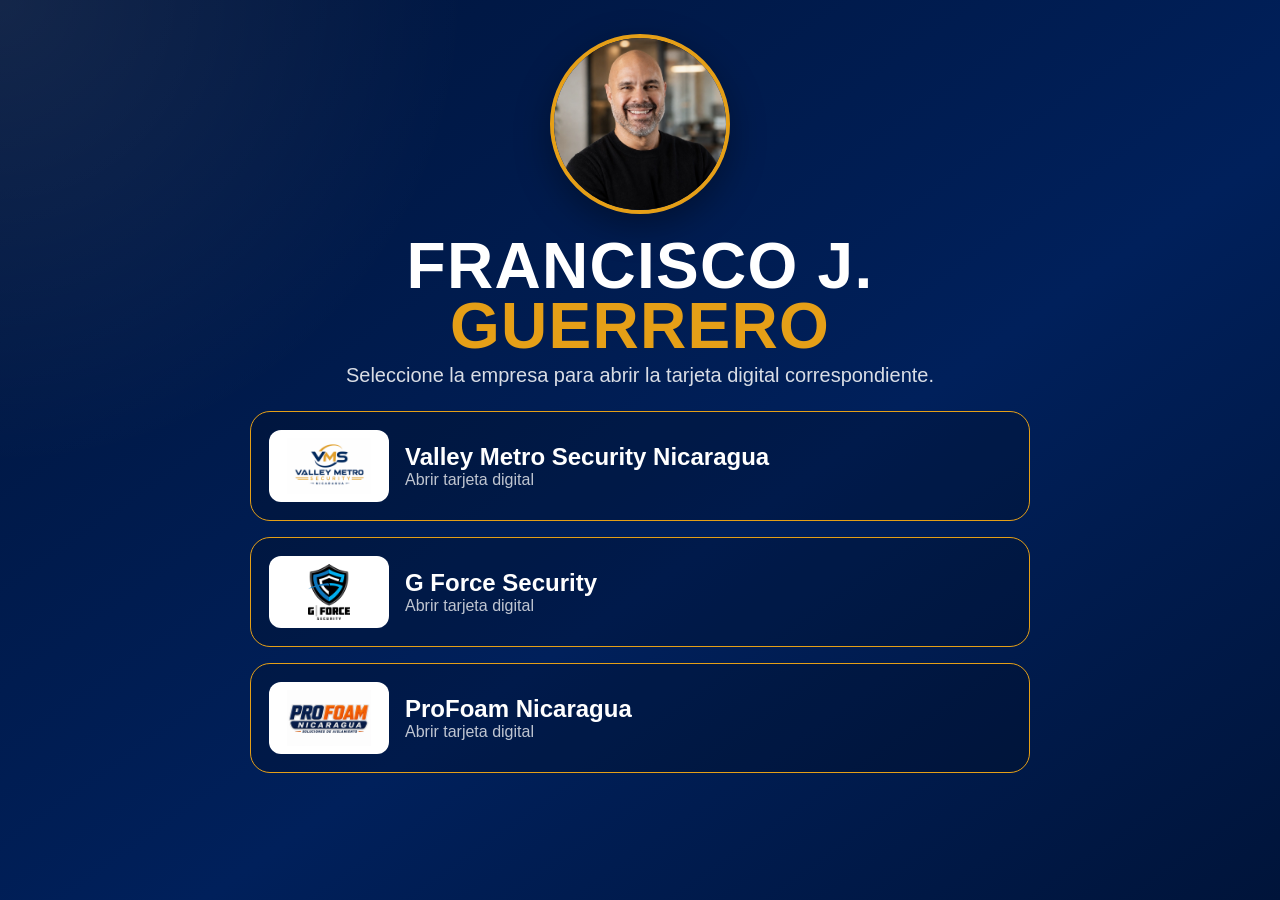
<file: index.html>
<!doctype html>
<html lang="es"><head><meta charset="utf-8"><meta name="viewport" content="width=device-width, initial-scale=1"><title>Francisco J. Guerrero | Contacto Ejecutivo</title><link rel="stylesheet" href="style.css"></head>
<body><main class="page"><section class="home">
<img class="portrait" src="assets/francisco.jpg" alt="Francisco J. Guerrero">
<h1>Francisco J.<span>Guerrero</span></h1>
<p>Seleccione la empresa para abrir la tarjeta digital correspondiente.</p>
<div class="company-grid"><a class="company-card" href="valleymetro/"><img src="assets/valleymetro-logo.png" alt="Valley Metro Security Nicaragua"><div><strong>Valley Metro Security Nicaragua</strong><span>Abrir tarjeta digital</span></div></a>
<a class="company-card" href="gforce/"><img src="assets/gforce-logo.png" alt="G Force Security"><div><strong>G Force Security</strong><span>Abrir tarjeta digital</span></div></a>
<a class="company-card" href="profoam/"><img src="assets/profoam-logo.jpg" alt="ProFoam Nicaragua"><div><strong>ProFoam Nicaragua</strong><span>Abrir tarjeta digital</span></div></a></div>
</section></main></body></html>
</file>
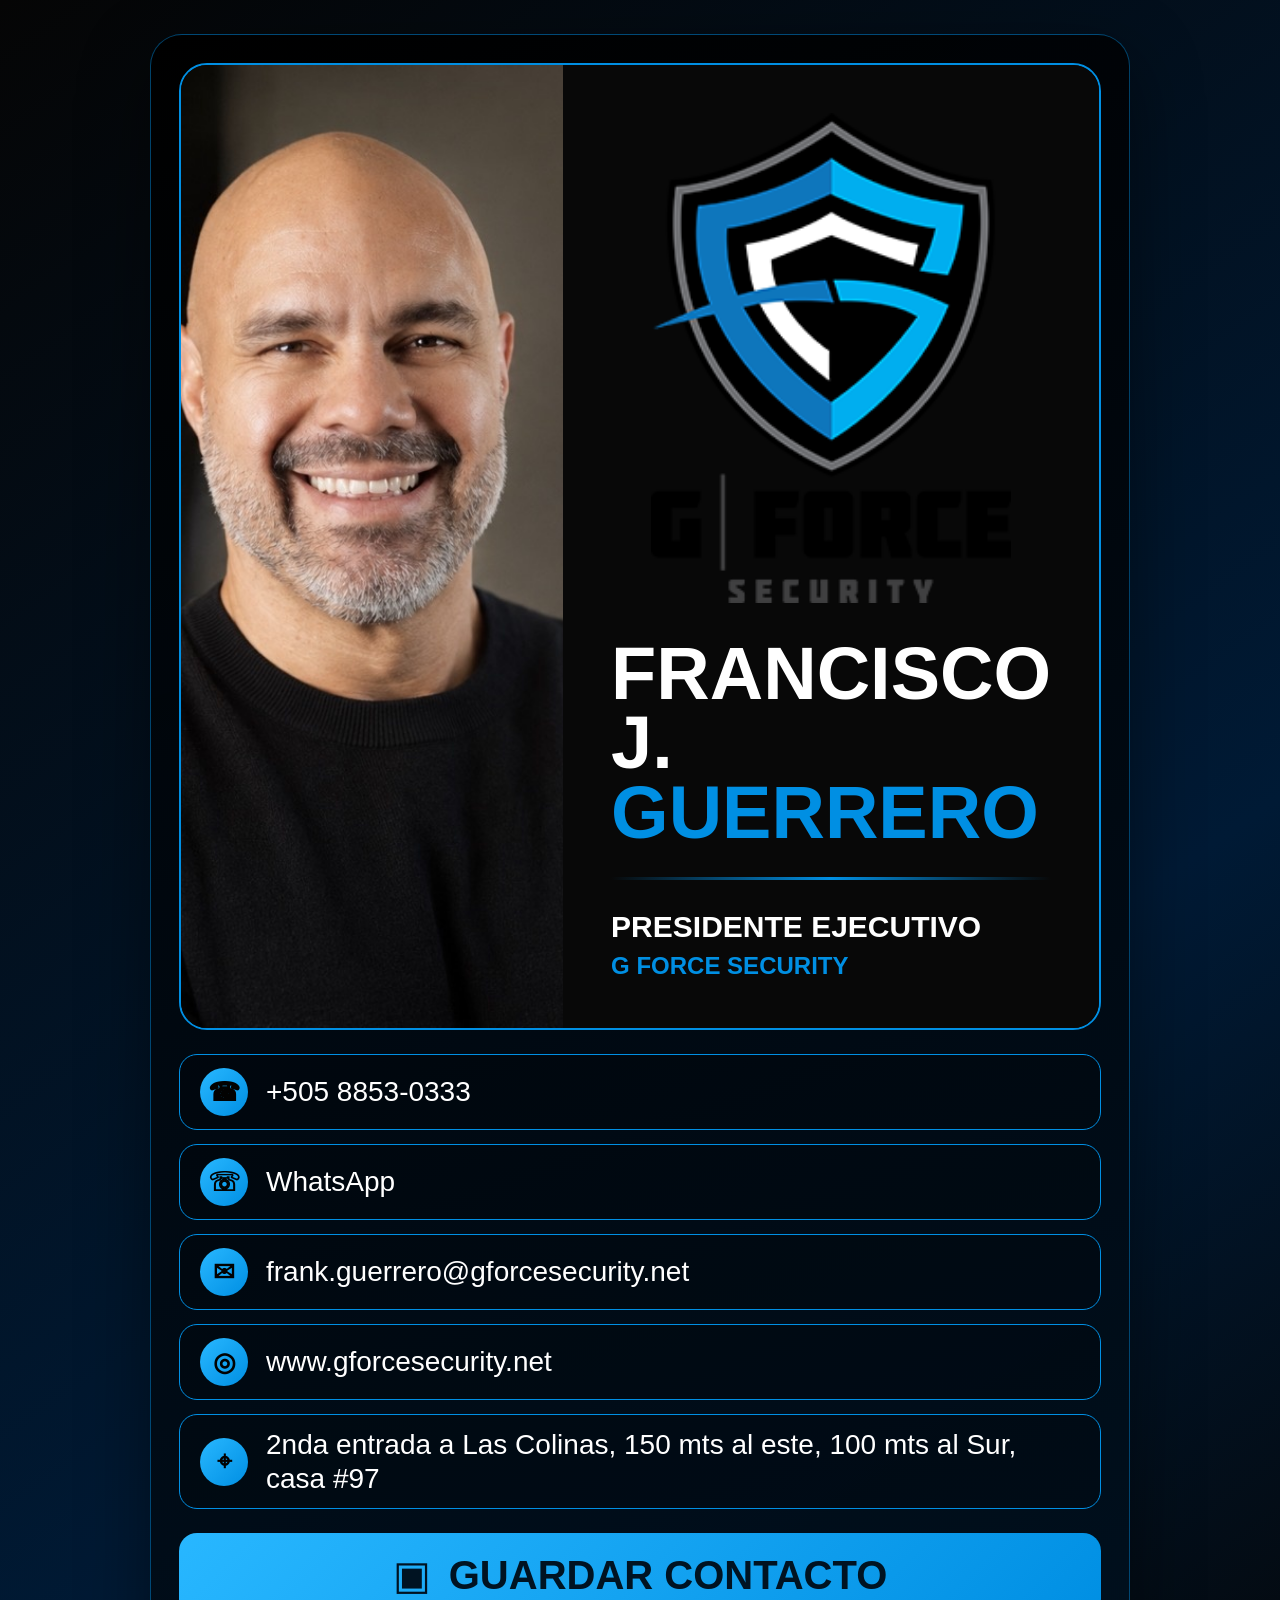
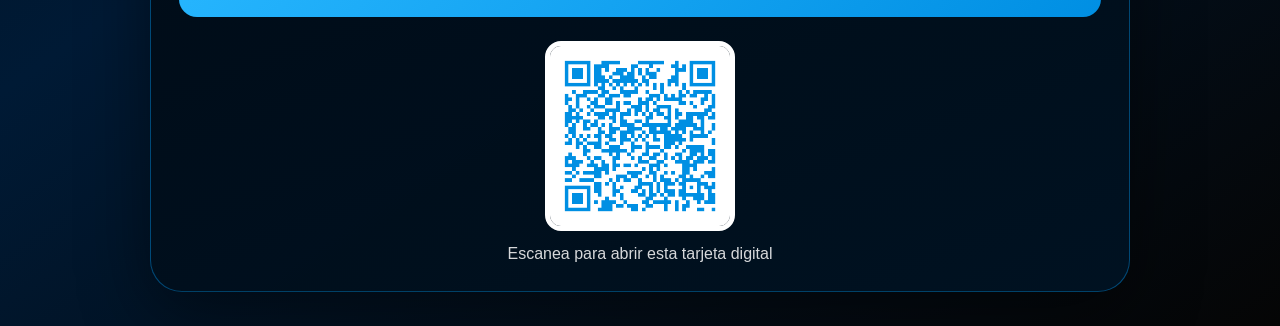
<file: gforce/index.html>
<!doctype html>
<html lang="es"><head><meta charset="utf-8"><meta name="viewport" content="width=device-width, initial-scale=1, viewport-fit=cover"><title>Francisco J. Guerrero | G Force Security</title><link rel="stylesheet" href="style.css"></head>
<body class="gforce"><main class="page"><section class="card">
<div class="top"><div class="photoBox"><img src="assets/photo.jpg" alt="Francisco J. Guerrero"></div><div class="infoBox"><img class="logo" src="assets/logo.png" alt="G Force Security"><h1>Francisco J.<span>Guerrero</span></h1><div class="line"></div><p class="role">Presidente Ejecutivo</p><p class="company">G Force Security</p></div></div>
<div class="links"><a href="tel:+50588530333"><span>☎</span><b>+505 8853-0333</b></a><a href="https://wa.me/50588530333" target="_blank"><span>☏</span><b>WhatsApp</b></a><a href="mailto:frank.guerrero@gforcesecurity.net"><span>✉</span><b>frank.guerrero@gforcesecurity.net</b></a><a href="https://www.gforcesecurity.net" target="_blank"><span>◎</span><b>www.gforcesecurity.net</b></a><a href="https://maps.google.com/?q=2nda%20entrada%20a%20Las%20Colinas%2C%20150%20mts%20al%20este%2C%20100%20mts%20al%20Sur%2C%20casa%20%2397%2C%20Nicaragua" target="_blank"><span>⌖</span><b>2nda entrada a Las Colinas, 150 mts al este, 100 mts al Sur, casa #97</b></a></div>
<a class="save" href="francisco-guerrero-gforce.vcf" download><span>▣</span><strong>Guardar Contacto</strong></a><div class="qr"><img src="assets/qr.png" alt="QR"><p>Escanea para abrir esta tarjeta digital</p></div></section></main></body></html>
</file>
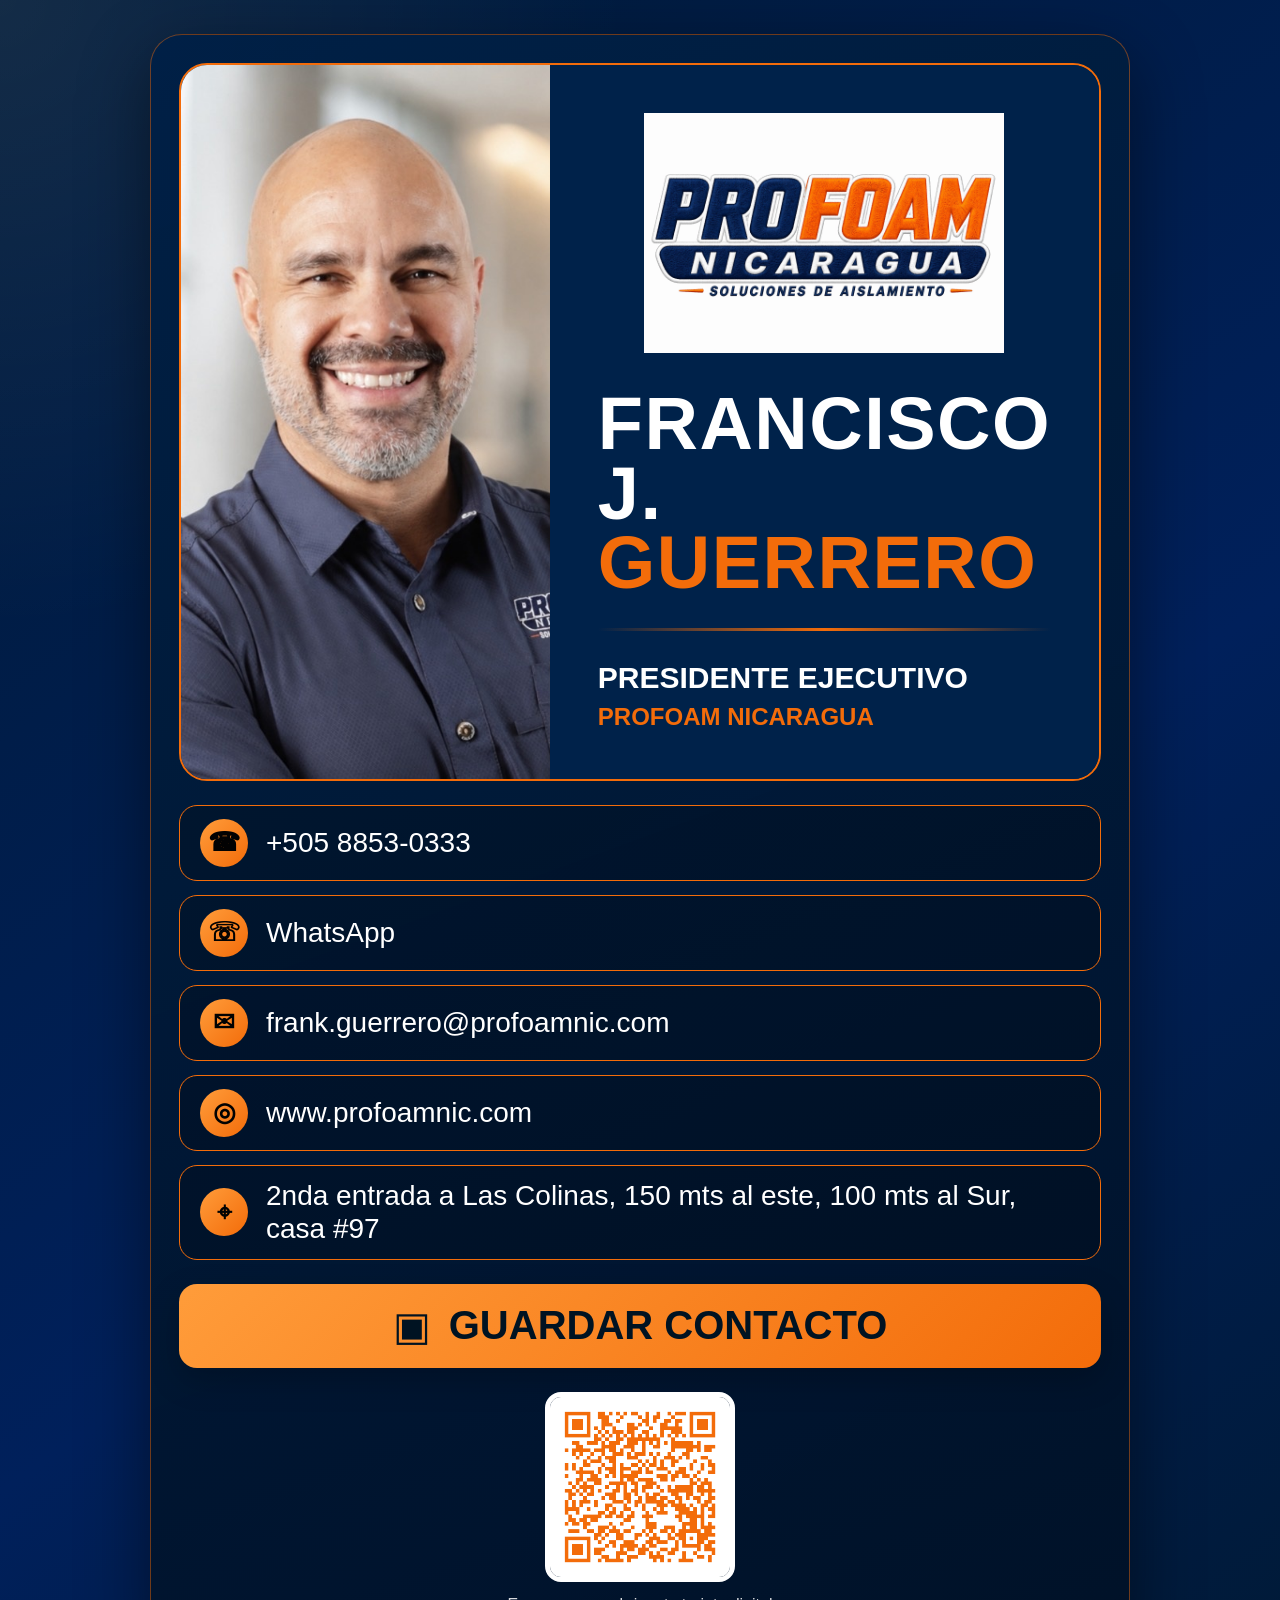
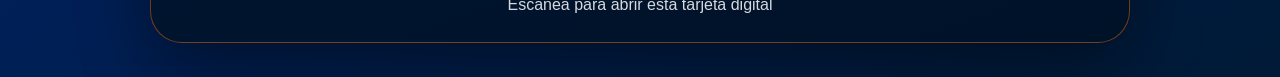
<file: profoam/index.html>
<!doctype html>
<html lang="es"><head><meta charset="utf-8"><meta name="viewport" content="width=device-width, initial-scale=1, viewport-fit=cover"><title>Francisco J. Guerrero | ProFoam Nicaragua</title><link rel="stylesheet" href="style.css"></head>
<body class="profoam"><main class="page"><section class="card">
<div class="top"><div class="photoBox"><img src="assets/photo.jpg" alt="Francisco J. Guerrero"></div><div class="infoBox"><img class="logo" src="assets/logo.jpg" alt="ProFoam Nicaragua"><h1>Francisco J.<span>Guerrero</span></h1><div class="line"></div><p class="role">Presidente Ejecutivo</p><p class="company">ProFoam Nicaragua</p></div></div>
<div class="links"><a href="tel:+50588530333"><span>☎</span><b>+505 8853-0333</b></a><a href="https://wa.me/50588530333" target="_blank"><span>☏</span><b>WhatsApp</b></a><a href="mailto:frank.guerrero@profoamnic.com"><span>✉</span><b>frank.guerrero@profoamnic.com</b></a><a href="https://www.profoamnic.com" target="_blank"><span>◎</span><b>www.profoamnic.com</b></a><a href="https://maps.google.com/?q=2nda%20entrada%20a%20Las%20Colinas%2C%20150%20mts%20al%20este%2C%20100%20mts%20al%20Sur%2C%20casa%20%2397%2C%20Nicaragua" target="_blank"><span>⌖</span><b>2nda entrada a Las Colinas, 150 mts al este, 100 mts al Sur, casa #97</b></a></div>
<a class="save" href="francisco-guerrero-profoam.vcf" download><span>▣</span><strong>Guardar Contacto</strong></a><div class="qr"><img src="assets/qr.png" alt="QR"><p>Escanea para abrir esta tarjeta digital</p></div></section></main></body></html>
</file>
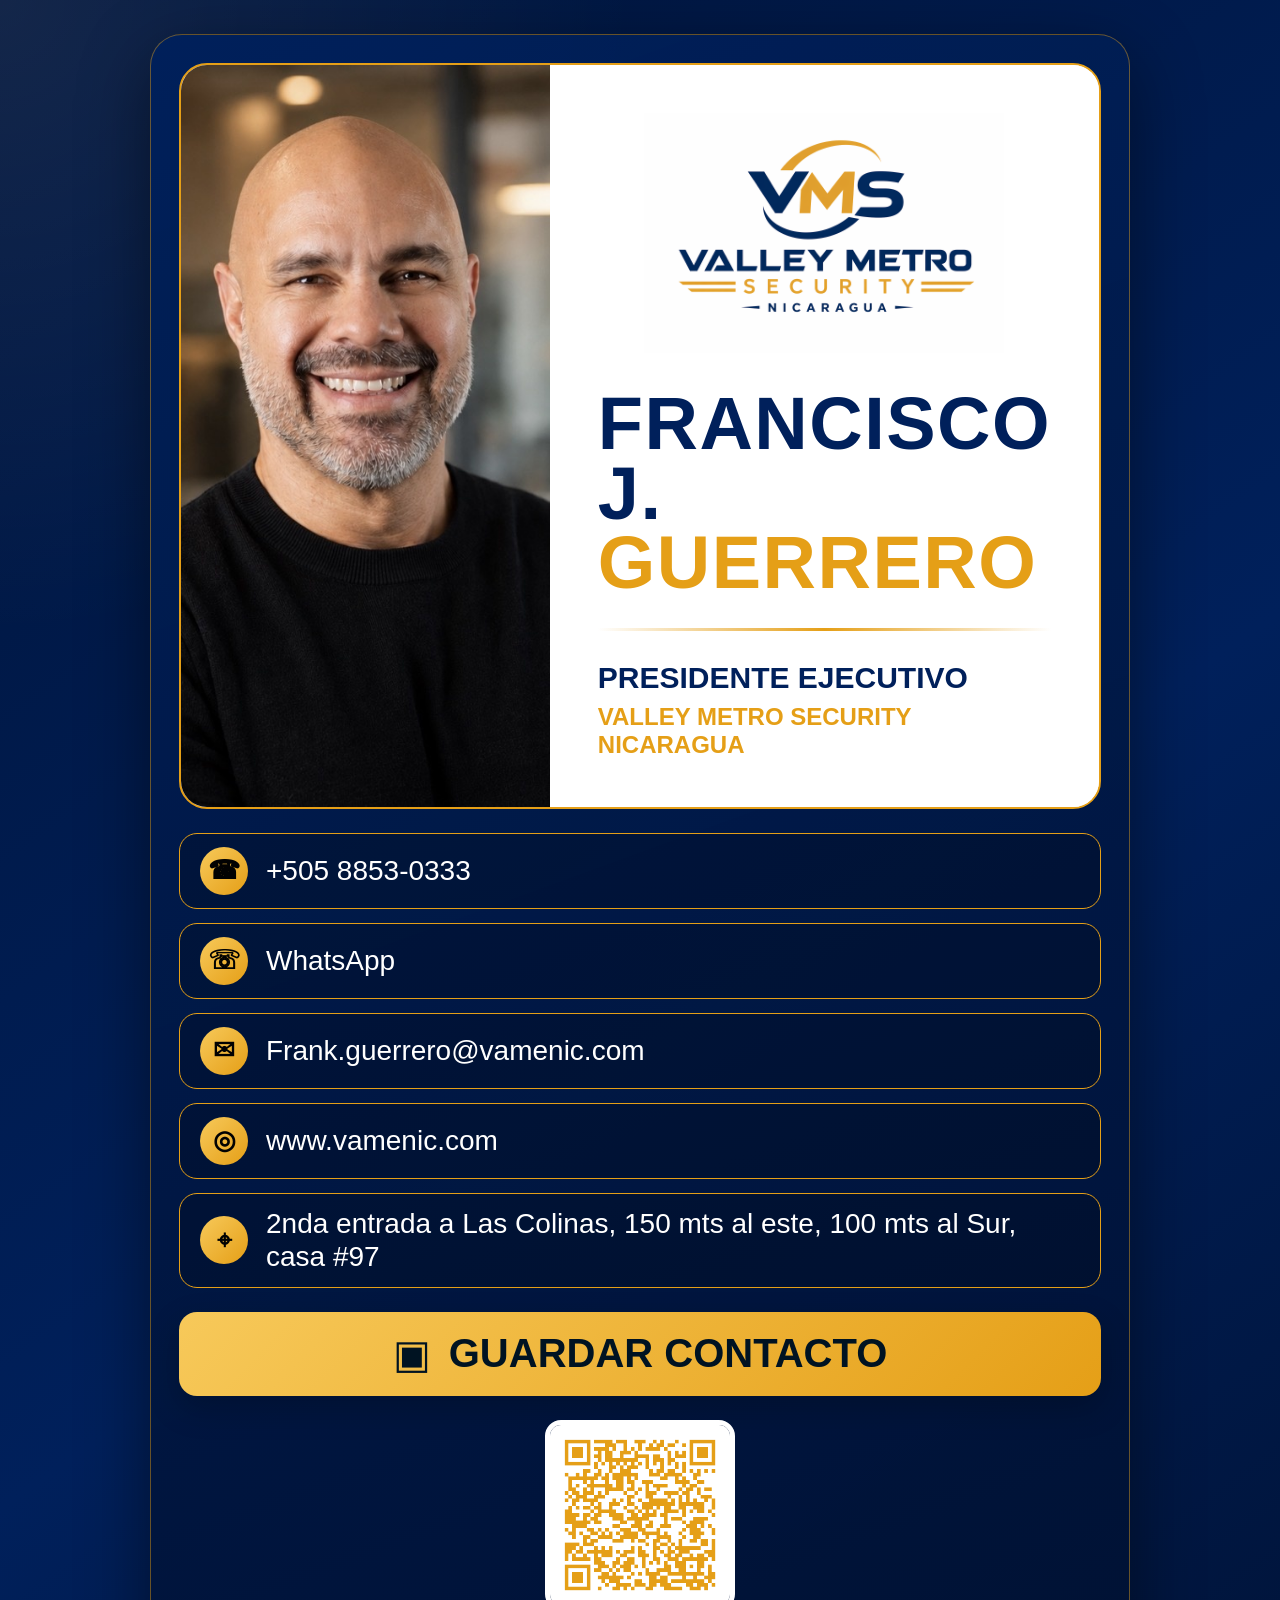
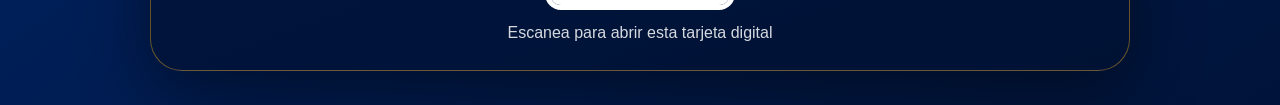
<file: valleymetro/index.html>
<!doctype html>
<html lang="es"><head><meta charset="utf-8"><meta name="viewport" content="width=device-width, initial-scale=1, viewport-fit=cover"><title>Francisco J. Guerrero | Valley Metro Security Nicaragua</title><link rel="stylesheet" href="style.css"></head>
<body class="vms"><main class="page"><section class="card">
<div class="top"><div class="photoBox"><img src="assets/photo.jpg" alt="Francisco J. Guerrero"></div><div class="infoBox"><img class="logo" src="assets/logo.png" alt="Valley Metro Security Nicaragua"><h1>Francisco J.<span>Guerrero</span></h1><div class="line"></div><p class="role">Presidente Ejecutivo</p><p class="company">Valley Metro Security Nicaragua</p></div></div>
<div class="links"><a href="tel:+50588530333"><span>☎</span><b>+505 8853-0333</b></a><a href="https://wa.me/50588530333" target="_blank"><span>☏</span><b>WhatsApp</b></a><a href="mailto:Frank.guerrero@vamenic.com"><span>✉</span><b>Frank.guerrero@vamenic.com</b></a><a href="https://www.vamenic.com" target="_blank"><span>◎</span><b>www.vamenic.com</b></a><a href="https://maps.google.com/?q=2nda%20entrada%20a%20Las%20Colinas%2C%20150%20mts%20al%20este%2C%20100%20mts%20al%20Sur%2C%20casa%20%2397%2C%20Nicaragua" target="_blank"><span>⌖</span><b>2nda entrada a Las Colinas, 150 mts al este, 100 mts al Sur, casa #97</b></a></div>
<a class="save" href="francisco-guerrero-valleymetro.vcf" download><span>▣</span><strong>Guardar Contacto</strong></a><div class="qr"><img src="assets/qr.png" alt="QR"><p>Escanea para abrir esta tarjeta digital</p></div></section></main></body></html>
</file>
<file: style.css>
:root{--accent:#E59F17;--accent2:#F7C95A;--bg:#00143A;--panel:#fff;--text:#00205B}
body.gforce{--accent:#008FE3;--accent2:#28B7FF;--bg:#050505;--panel:#080808;--text:#fff}
body.profoam{--accent:#F36C0A;--accent2:#FF9C3A;--bg:#001A37;--panel:#00224A;--text:#fff}
*{box-sizing:border-box}html,body{margin:0;min-height:100%;font-family:Arial,Helvetica,sans-serif;color:white;background:var(--bg)}
.page{min-height:100vh;padding:clamp(14px,3vw,34px);display:flex;justify-content:center;background:radial-gradient(circle at top left,rgba(255,255,255,.08),transparent 30%),linear-gradient(145deg,var(--bg),#00205B 58%,var(--bg))}
body.gforce .page{background:linear-gradient(145deg,#000,#03101b 60%,#000)}
.card{width:min(100%,980px);border:1px solid color-mix(in srgb,var(--accent) 45%,transparent);border-radius:32px;padding:clamp(14px,2.7vw,28px);box-shadow:0 22px 70px rgba(0,0,0,.45);background:linear-gradient(160deg,rgba(0,32,91,.96),rgba(0,18,52,.98));overflow:hidden}
body.gforce .card{background:linear-gradient(160deg,rgba(0,0,0,.96),rgba(0,18,34,.98))}
body.profoam .card{background:linear-gradient(160deg,rgba(0,32,70,.96),rgba(0,18,40,.98))}
.top{display:grid;grid-template-columns:minmax(280px,48%) 1fr;border:2px solid var(--accent);border-radius:28px;overflow:hidden;background:var(--panel)}
.photoBox{background:#111;min-height:420px}.photoBox img{width:100%;height:100%;object-fit:cover;display:block}
.infoBox{background:var(--panel);color:var(--text);padding:clamp(24px,4vw,48px);display:flex;flex-direction:column;justify-content:center}
.logo{width:min(100%,360px);height:auto;margin:0 auto clamp(20px,3vw,36px);display:block}
h1{margin:0;text-transform:uppercase;font-size:clamp(36px,7vw,74px);line-height:.94;letter-spacing:.02em}h1 span{display:block;color:var(--accent)}
.line{width:100%;height:3px;background:linear-gradient(90deg,transparent,var(--accent),transparent);margin:clamp(18px,2.6vw,30px) 0}
.role,.company{margin:0;text-transform:uppercase;font-weight:800}.role{font-size:clamp(20px,3vw,30px)}.company{font-size:clamp(17px,2.4vw,24px);color:var(--accent);margin-top:8px}
.links{display:grid;gap:14px;margin-top:24px}.links a{display:flex;align-items:center;gap:18px;min-height:72px;padding:13px 20px;color:white;text-decoration:none;border:1.5px solid var(--accent);border-radius:18px;background:rgba(0,0,0,.20)}
.links span{width:48px;height:48px;flex:0 0 48px;display:grid;place-items:center;border-radius:50%;color:#020202;font-weight:900;font-size:26px;background:linear-gradient(135deg,var(--accent2),var(--accent))}
.links b{font-weight:500;font-size:clamp(18px,3.2vw,28px);line-height:1.2;overflow-wrap:anywhere}
.save{margin-top:24px;min-height:84px;border-radius:18px;text-decoration:none;display:flex;gap:18px;justify-content:center;align-items:center;background:linear-gradient(135deg,var(--accent2),var(--accent));color:#001322;box-shadow:0 12px 32px rgba(0,0,0,.22)}
.save span{font-size:40px}.save strong{text-transform:uppercase;font-size:clamp(24px,4.5vw,40px)}
.qr{text-align:center;margin-top:24px}.qr img{width:190px;max-width:52vw;background:white;border-radius:16px;border:5px solid white}.qr p{margin:10px 0 0;color:rgba(255,255,255,.84)}
.home{width:min(100%,780px);text-align:center}.home .portrait{width:180px;height:180px;border-radius:50%;object-fit:cover;border:4px solid var(--accent);box-shadow:0 12px 35px rgba(0,0,0,.35)}
.home h1{font-size:clamp(36px,7vw,64px);margin:18px 0 8px}.home p{font-size:20px;color:rgba(255,255,255,.85);margin:0 0 24px}
.company-grid{display:grid;gap:16px}.company-card{display:flex;align-items:center;gap:16px;text-decoration:none;color:white;text-align:left;padding:18px;border:1.5px solid var(--accent);border-radius:20px;background:rgba(0,0,0,.18)}
.company-card img{width:120px;max-height:72px;object-fit:contain;background:white;border-radius:12px;padding:8px}.company-card strong{display:block;font-size:24px}.company-card span{color:rgba(255,255,255,.75)}
@media(max-width:760px){.card{border-radius:24px;padding:14px}.top{grid-template-columns:1fr;border-radius:22px}.photoBox{min-height:auto}.photoBox img{height:auto;object-fit:contain}.infoBox{text-align:center;align-items:center;padding:22px 18px 26px}.logo{max-width:275px}.links a{min-height:64px;padding:12px 14px;gap:13px}.links span{width:42px;height:42px;flex-basis:42px;font-size:22px}.save{min-height:72px}.company-card{flex-direction:column;text-align:center}.company-card img{width:170px}}
</file>
<file: gforce/style.css>
:root{--accent:#008FE3;--accent2:#28B7FF;--bg:#050505;--panel:#080808}
body.profoam{--accent:#F36C0A;--accent2:#FF9C3A;--bg:#001A37;--panel:#00224A}
*{box-sizing:border-box}html,body{margin:0;min-height:100%;font-family:Arial,Helvetica,sans-serif;color:white;background:var(--bg)}
.page{min-height:100vh;padding:clamp(14px,3vw,34px);display:flex;justify-content:center;background:linear-gradient(145deg,var(--bg),#001a35 60%,var(--bg))}
.card{width:min(100%,980px);border:1px solid color-mix(in srgb,var(--accent) 45%,transparent);border-radius:32px;padding:clamp(14px,2.7vw,28px);box-shadow:0 22px 70px rgba(0,0,0,.45);background:linear-gradient(160deg,rgba(0,0,0,.96),rgba(0,18,34,.98));overflow:hidden}
body.profoam .card{background:linear-gradient(160deg,rgba(0,32,70,.96),rgba(0,18,40,.98))}
.top{display:grid;grid-template-columns:minmax(280px,48%) 1fr;border:2px solid var(--accent);border-radius:28px;overflow:hidden;background:var(--panel)}
.photoBox{background:#111;min-height:420px}.photoBox img{width:100%;height:100%;object-fit:cover;display:block}
.infoBox{background:var(--panel);padding:clamp(24px,4vw,48px);display:flex;flex-direction:column;justify-content:center}
.logo{width:min(100%,360px);height:auto;margin:0 auto clamp(20px,3vw,36px);display:block}
h1{margin:0;text-transform:uppercase;font-size:clamp(36px,7vw,74px);line-height:.94}h1 span{display:block;color:var(--accent)}
.line{width:100%;height:3px;background:linear-gradient(90deg,transparent,var(--accent),transparent);margin:clamp(18px,2.6vw,30px) 0}
.role,.company{margin:0;text-transform:uppercase;font-weight:800}.role{font-size:clamp(20px,3vw,30px)}.company{font-size:clamp(17px,2.4vw,24px);color:var(--accent);margin-top:8px}
.links{display:grid;gap:14px;margin-top:24px}.links a{display:flex;align-items:center;gap:18px;min-height:72px;padding:13px 20px;color:white;text-decoration:none;border:1.5px solid var(--accent);border-radius:18px;background:rgba(0,0,0,.20)}
.links span{width:48px;height:48px;flex:0 0 48px;display:grid;place-items:center;border-radius:50%;color:#020202;font-weight:900;font-size:26px;background:linear-gradient(135deg,var(--accent2),var(--accent))}
.links b{font-weight:500;font-size:clamp(18px,3.2vw,28px);line-height:1.2;overflow-wrap:anywhere}
.save{margin-top:24px;min-height:84px;border-radius:18px;text-decoration:none;display:flex;gap:18px;justify-content:center;align-items:center;background:linear-gradient(135deg,var(--accent2),var(--accent));color:#001322}
.save span{font-size:40px}.save strong{text-transform:uppercase;font-size:clamp(24px,4.5vw,40px)}
.qr{text-align:center;margin-top:24px}.qr img{width:190px;max-width:52vw;background:white;border-radius:16px;border:5px solid white}.qr p{margin:10px 0 0;color:rgba(255,255,255,.84)}
@media(max-width:760px){.card{border-radius:24px;padding:14px}.top{grid-template-columns:1fr;border-radius:22px}.photoBox{min-height:auto}.photoBox img{height:auto;object-fit:contain}.infoBox{text-align:center;align-items:center;padding:22px 18px 26px}.logo{max-width:275px}.links a{min-height:64px;padding:12px 14px;gap:13px}.links span{width:42px;height:42px;flex-basis:42px;font-size:22px}.save{min-height:72px}}
</file>
<file: profoam/style.css>
:root{--accent:#E59F17;--accent2:#F7C95A;--bg:#00143A;--panel:#fff;--text:#00205B}
body.gforce{--accent:#008FE3;--accent2:#28B7FF;--bg:#050505;--panel:#080808;--text:#fff}
body.profoam{--accent:#F36C0A;--accent2:#FF9C3A;--bg:#001A37;--panel:#00224A;--text:#fff}
*{box-sizing:border-box}html,body{margin:0;min-height:100%;font-family:Arial,Helvetica,sans-serif;color:white;background:var(--bg)}
.page{min-height:100vh;padding:clamp(14px,3vw,34px);display:flex;justify-content:center;background:radial-gradient(circle at top left,rgba(255,255,255,.08),transparent 30%),linear-gradient(145deg,var(--bg),#00205B 58%,var(--bg))}
body.gforce .page{background:linear-gradient(145deg,#000,#03101b 60%,#000)}
.card{width:min(100%,980px);border:1px solid color-mix(in srgb,var(--accent) 45%,transparent);border-radius:32px;padding:clamp(14px,2.7vw,28px);box-shadow:0 22px 70px rgba(0,0,0,.45);background:linear-gradient(160deg,rgba(0,32,91,.96),rgba(0,18,52,.98));overflow:hidden}
body.gforce .card{background:linear-gradient(160deg,rgba(0,0,0,.96),rgba(0,18,34,.98))}
body.profoam .card{background:linear-gradient(160deg,rgba(0,32,70,.96),rgba(0,18,40,.98))}
.top{display:grid;grid-template-columns:minmax(280px,48%) 1fr;border:2px solid var(--accent);border-radius:28px;overflow:hidden;background:var(--panel)}
.photoBox{background:#111;min-height:420px}.photoBox img{width:100%;height:100%;object-fit:cover;display:block}
.infoBox{background:var(--panel);color:var(--text);padding:clamp(24px,4vw,48px);display:flex;flex-direction:column;justify-content:center}
.logo{width:min(100%,360px);height:auto;margin:0 auto clamp(20px,3vw,36px);display:block}
h1{margin:0;text-transform:uppercase;font-size:clamp(36px,7vw,74px);line-height:.94;letter-spacing:.02em}h1 span{display:block;color:var(--accent)}
.line{width:100%;height:3px;background:linear-gradient(90deg,transparent,var(--accent),transparent);margin:clamp(18px,2.6vw,30px) 0}
.role,.company{margin:0;text-transform:uppercase;font-weight:800}.role{font-size:clamp(20px,3vw,30px)}.company{font-size:clamp(17px,2.4vw,24px);color:var(--accent);margin-top:8px}
.links{display:grid;gap:14px;margin-top:24px}.links a{display:flex;align-items:center;gap:18px;min-height:72px;padding:13px 20px;color:white;text-decoration:none;border:1.5px solid var(--accent);border-radius:18px;background:rgba(0,0,0,.20)}
.links span{width:48px;height:48px;flex:0 0 48px;display:grid;place-items:center;border-radius:50%;color:#020202;font-weight:900;font-size:26px;background:linear-gradient(135deg,var(--accent2),var(--accent))}
.links b{font-weight:500;font-size:clamp(18px,3.2vw,28px);line-height:1.2;overflow-wrap:anywhere}
.save{margin-top:24px;min-height:84px;border-radius:18px;text-decoration:none;display:flex;gap:18px;justify-content:center;align-items:center;background:linear-gradient(135deg,var(--accent2),var(--accent));color:#001322;box-shadow:0 12px 32px rgba(0,0,0,.22)}
.save span{font-size:40px}.save strong{text-transform:uppercase;font-size:clamp(24px,4.5vw,40px)}
.qr{text-align:center;margin-top:24px}.qr img{width:190px;max-width:52vw;background:white;border-radius:16px;border:5px solid white}.qr p{margin:10px 0 0;color:rgba(255,255,255,.84)}
.home{width:min(100%,780px);text-align:center}.home .portrait{width:180px;height:180px;border-radius:50%;object-fit:cover;border:4px solid var(--accent);box-shadow:0 12px 35px rgba(0,0,0,.35)}
.home h1{font-size:clamp(36px,7vw,64px);margin:18px 0 8px}.home p{font-size:20px;color:rgba(255,255,255,.85);margin:0 0 24px}
.company-grid{display:grid;gap:16px}.company-card{display:flex;align-items:center;gap:16px;text-decoration:none;color:white;text-align:left;padding:18px;border:1.5px solid var(--accent);border-radius:20px;background:rgba(0,0,0,.18)}
.company-card img{width:120px;max-height:72px;object-fit:contain;background:white;border-radius:12px;padding:8px}.company-card strong{display:block;font-size:24px}.company-card span{color:rgba(255,255,255,.75)}
@media(max-width:760px){.card{border-radius:24px;padding:14px}.top{grid-template-columns:1fr;border-radius:22px}.photoBox{min-height:auto}.photoBox img{height:auto;object-fit:contain}.infoBox{text-align:center;align-items:center;padding:22px 18px 26px}.logo{max-width:275px}.links a{min-height:64px;padding:12px 14px;gap:13px}.links span{width:42px;height:42px;flex-basis:42px;font-size:22px}.save{min-height:72px}.company-card{flex-direction:column;text-align:center}.company-card img{width:170px}}
</file>
<file: valleymetro/style.css>
:root{--accent:#E59F17;--accent2:#F7C95A;--bg:#00143A;--panel:#fff;--text:#00205B}
body.gforce{--accent:#008FE3;--accent2:#28B7FF;--bg:#050505;--panel:#080808;--text:#fff}
body.profoam{--accent:#F36C0A;--accent2:#FF9C3A;--bg:#001A37;--panel:#00224A;--text:#fff}
*{box-sizing:border-box}html,body{margin:0;min-height:100%;font-family:Arial,Helvetica,sans-serif;color:white;background:var(--bg)}
.page{min-height:100vh;padding:clamp(14px,3vw,34px);display:flex;justify-content:center;background:radial-gradient(circle at top left,rgba(255,255,255,.08),transparent 30%),linear-gradient(145deg,var(--bg),#00205B 58%,var(--bg))}
body.gforce .page{background:linear-gradient(145deg,#000,#03101b 60%,#000)}
.card{width:min(100%,980px);border:1px solid color-mix(in srgb,var(--accent) 45%,transparent);border-radius:32px;padding:clamp(14px,2.7vw,28px);box-shadow:0 22px 70px rgba(0,0,0,.45);background:linear-gradient(160deg,rgba(0,32,91,.96),rgba(0,18,52,.98));overflow:hidden}
body.gforce .card{background:linear-gradient(160deg,rgba(0,0,0,.96),rgba(0,18,34,.98))}
body.profoam .card{background:linear-gradient(160deg,rgba(0,32,70,.96),rgba(0,18,40,.98))}
.top{display:grid;grid-template-columns:minmax(280px,48%) 1fr;border:2px solid var(--accent);border-radius:28px;overflow:hidden;background:var(--panel)}
.photoBox{background:#111;min-height:420px}.photoBox img{width:100%;height:100%;object-fit:cover;display:block}
.infoBox{background:var(--panel);color:var(--text);padding:clamp(24px,4vw,48px);display:flex;flex-direction:column;justify-content:center}
.logo{width:min(100%,360px);height:auto;margin:0 auto clamp(20px,3vw,36px);display:block}
h1{margin:0;text-transform:uppercase;font-size:clamp(36px,7vw,74px);line-height:.94;letter-spacing:.02em}h1 span{display:block;color:var(--accent)}
.line{width:100%;height:3px;background:linear-gradient(90deg,transparent,var(--accent),transparent);margin:clamp(18px,2.6vw,30px) 0}
.role,.company{margin:0;text-transform:uppercase;font-weight:800}.role{font-size:clamp(20px,3vw,30px)}.company{font-size:clamp(17px,2.4vw,24px);color:var(--accent);margin-top:8px}
.links{display:grid;gap:14px;margin-top:24px}.links a{display:flex;align-items:center;gap:18px;min-height:72px;padding:13px 20px;color:white;text-decoration:none;border:1.5px solid var(--accent);border-radius:18px;background:rgba(0,0,0,.20)}
.links span{width:48px;height:48px;flex:0 0 48px;display:grid;place-items:center;border-radius:50%;color:#020202;font-weight:900;font-size:26px;background:linear-gradient(135deg,var(--accent2),var(--accent))}
.links b{font-weight:500;font-size:clamp(18px,3.2vw,28px);line-height:1.2;overflow-wrap:anywhere}
.save{margin-top:24px;min-height:84px;border-radius:18px;text-decoration:none;display:flex;gap:18px;justify-content:center;align-items:center;background:linear-gradient(135deg,var(--accent2),var(--accent));color:#001322;box-shadow:0 12px 32px rgba(0,0,0,.22)}
.save span{font-size:40px}.save strong{text-transform:uppercase;font-size:clamp(24px,4.5vw,40px)}
.qr{text-align:center;margin-top:24px}.qr img{width:190px;max-width:52vw;background:white;border-radius:16px;border:5px solid white}.qr p{margin:10px 0 0;color:rgba(255,255,255,.84)}
.home{width:min(100%,780px);text-align:center}.home .portrait{width:180px;height:180px;border-radius:50%;object-fit:cover;border:4px solid var(--accent);box-shadow:0 12px 35px rgba(0,0,0,.35)}
.home h1{font-size:clamp(36px,7vw,64px);margin:18px 0 8px}.home p{font-size:20px;color:rgba(255,255,255,.85);margin:0 0 24px}
.company-grid{display:grid;gap:16px}.company-card{display:flex;align-items:center;gap:16px;text-decoration:none;color:white;text-align:left;padding:18px;border:1.5px solid var(--accent);border-radius:20px;background:rgba(0,0,0,.18)}
.company-card img{width:120px;max-height:72px;object-fit:contain;background:white;border-radius:12px;padding:8px}.company-card strong{display:block;font-size:24px}.company-card span{color:rgba(255,255,255,.75)}
@media(max-width:760px){.card{border-radius:24px;padding:14px}.top{grid-template-columns:1fr;border-radius:22px}.photoBox{min-height:auto}.photoBox img{height:auto;object-fit:contain}.infoBox{text-align:center;align-items:center;padding:22px 18px 26px}.logo{max-width:275px}.links a{min-height:64px;padding:12px 14px;gap:13px}.links span{width:42px;height:42px;flex-basis:42px;font-size:22px}.save{min-height:72px}.company-card{flex-direction:column;text-align:center}.company-card img{width:170px}}
</file>
